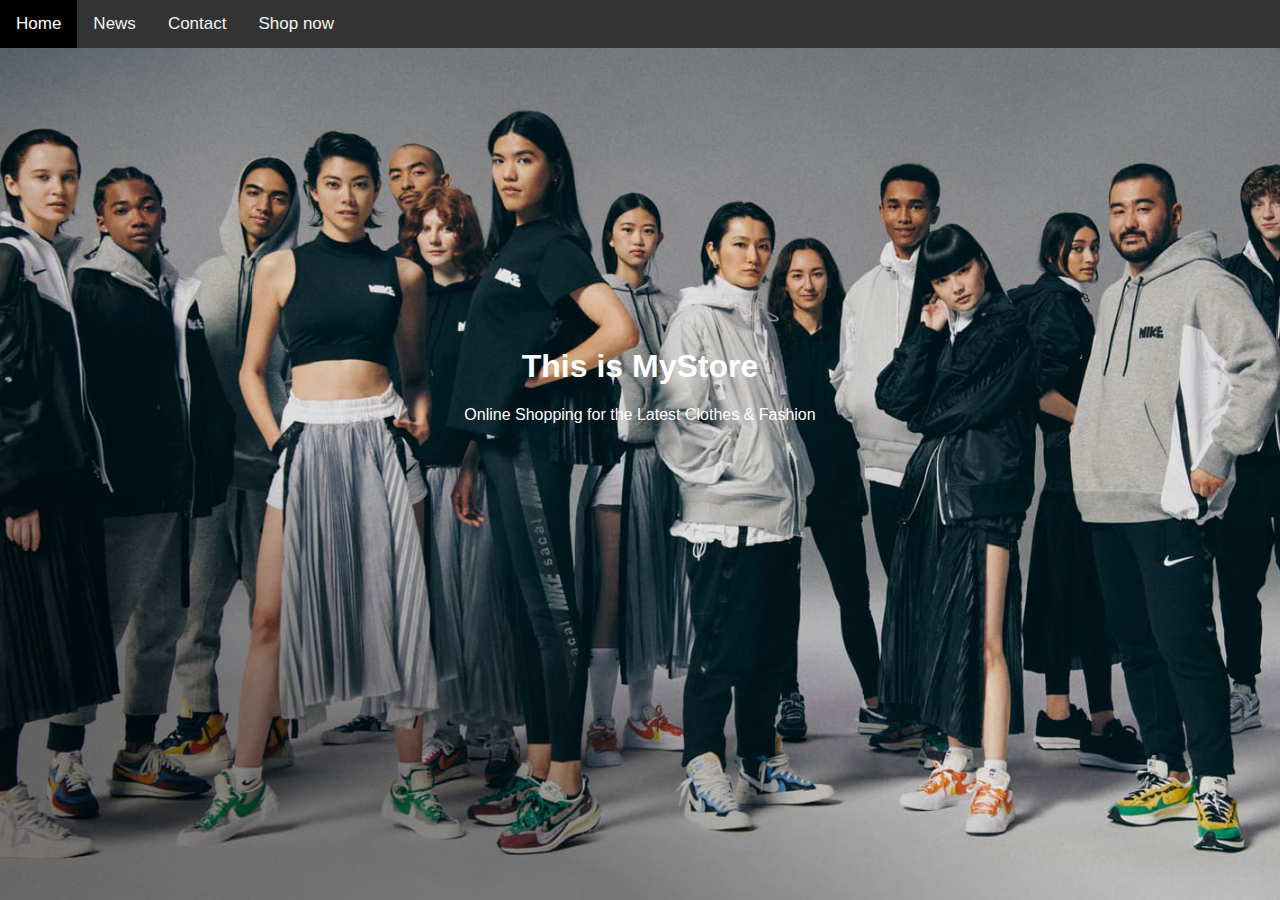
<file: index.html>
<!DOCTYPE html>
<html lang="en">
<head>
    <meta charset="UTF-8">
    <meta http-equiv="X-UA-Compatible" content="IE=edge">
    <meta name="viewport" content="width=device-width, initial-scale=1">
    <link rel="stylesheet" href="https://cdnjs.cloudflare.com/ajax/libs/font-awesome/4.7.0/css/font-awesome.min.css">
    <link rel="stylesheet" href="style.css">
</head>
<style>
    body {
      background-image: url('img/background.jpg');
      background-repeat: no-repeat;
      background-attachment: fixed;
      background-size: cover;
    }
    </style>
<body> 
<!--navbar-->  
<div class="topnav" id="myTopnav">
      <a href="index.html" class="active">Home</a>
      <a href="News.html">News</a>
      <a href="Contact.html">Contact</a>
      <a href="shop.html">Shop now</a>
      <a href="javascript:void(0);" class="icon" onclick="myFunction()">
        <i class="fa fa-bars"></i>
      </a>
</div>    
<script>
    function myFunction() {
      var x = document.getElementById("myTopnav");
      if (x.className === "topnav") {
        x.className += " responsive";
      } else {
        x.className = "topnav";
      }
    }
</script>
<!--Title-->
<div >
<h1 style="font: size 50px;; text-align: center;margin-top:300px; color:#fff;">This is MyStore</h1>
<p style="font: size 20px;; text-align: center; color: #fff;"> Online Shopping for the Latest Clothes & Fashion</p>
</div>




</body>
</html>
</file>
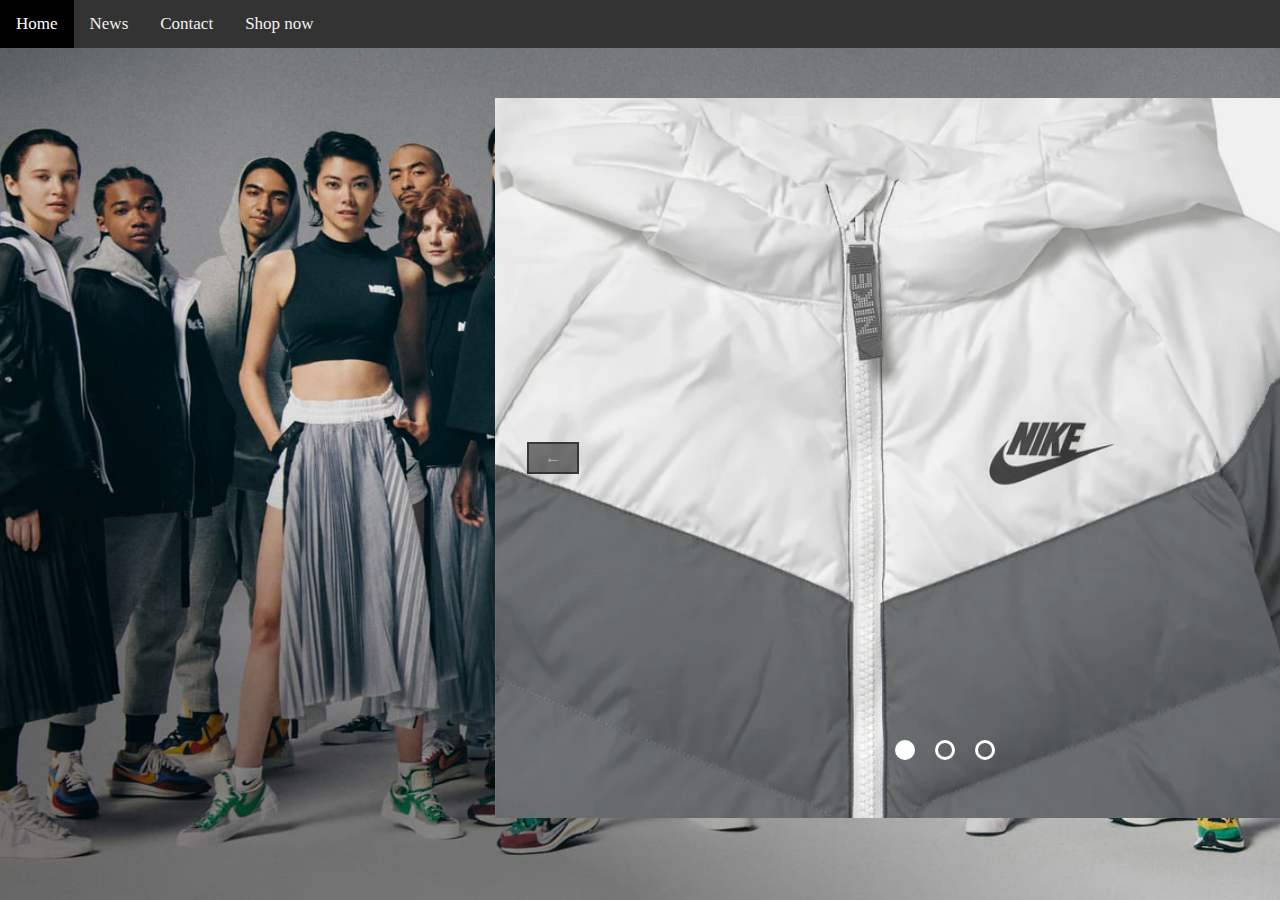
<file: News.html>
<!DOCTYPE html>
<html lang="en">
<head>
    <meta charset="UTF-8">
    <meta http-equiv="X-UA-Compatible" content="IE=edge">
    <meta name="viewport" content="width=device-width, initial-scale=1.0">
    <link rel="stylesheet" href="News.css">
    <title>News</title>
    <style>
      body {
        background-image: url('img/background.jpg');
        background-repeat: no-repeat;
        background-attachment: fixed;
        background-size: cover;
      }
      </style>
</head>
<body>
<!--navbar-->  
<div class="topnav" id="myTopnav">
  <a href="index.html" class="active">Home</a>
  <a href="News.html">News</a>
  <a href="Contact.html">Contact</a>
  <a href="shop.html">Shop now</a>
  <a href="javascript:void(0);" class="icon" onclick="myFunction()">
    <i class="fa fa-bars"></i>
  </a>
</div> 

<section class="carousel">
    <button class="slider-button slider-button-prev" data-slide-direction="prev">&#8592</button>
    <button class="slider-button slider-button-next" data-slide-direction="next">&#8594</button>
        <ul class="slides">
          <li class="slide" data-active-slide>
            <img src="img/carousel1.jpg" alt="Image1" />
          </li>
          <li class="slide">
            <img src="img/carousel2.jpg" alt="Nature Image #2" />
          </li>
          <li class="slide">
            <img src="img/carousel3.jpg" alt="Nature Image #3" />
          </li>
        </ul>
        <div class="slides-circles">
          <div data-active-slide></div>
          <div></div>
          <div></div>
        </div>
      </section>
      
      
      
      
<script src="script.js"></script>
</body>
</html>
</file>
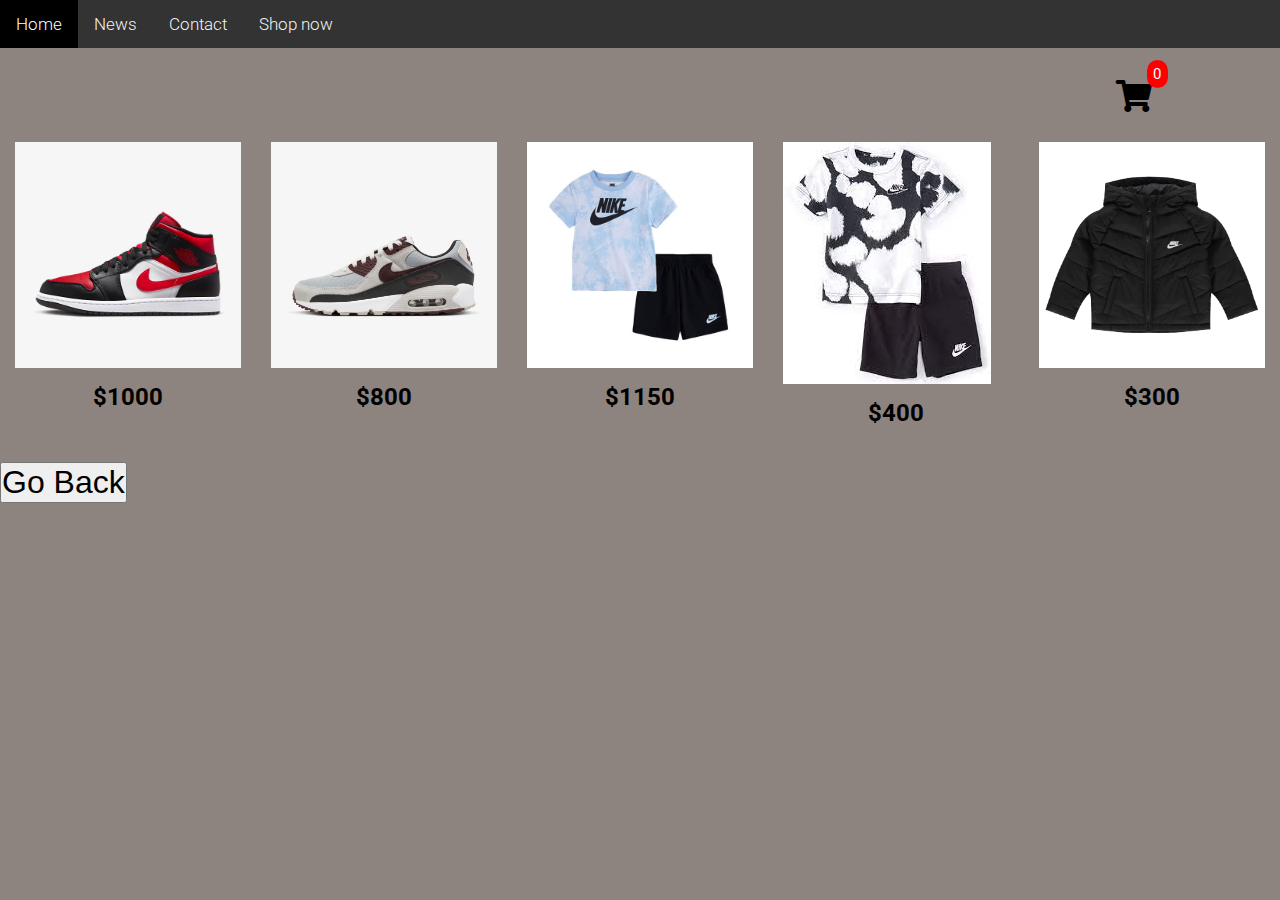
<file: shop.html>
<!DOCTYPE html>
<html lang="en">
  <head>
    <meta charset="utf-8">
    <meta name="viewport" content="width=device-width, initial-scale=1">
    <meta name="author" content="CodeHim">
    <title>shopping-cart</title>
    <link rel="stylesheet" href="https://cdnjs.cloudflare.com/ajax/libs/font-awesome/5.15.1/css/all.min.css">
    <link rel="stylesheet" href="css/style.css">
	<link rel="stylesheet" href="css/demo.css">
  
  </head>
  <body>
    <!--navbar-->  
<div class="topnav" id="myTopnav">
  <a href="index.html" class="active">Home</a>
  <a href="News.html">News</a>
  <a href="Contact.html">Contact</a>
  <a href="shop.html">Shop now</a>
  <a href="javascript:void(0);" class="icon" onclick="myFunction()">
    <i class="fa fa-bars"></i>
  </a>
</div>    

 
<div class="cart-modal-overlay">
    <div class="cart-modal">
      <i id="close-btn" class="fas fa-times"></i>
        <h1 class="cart-is-empty">Cart is empty</h1>
      
        <div class="product-rows">
        </div>
        <div class="total">
          <h1 class="cart-total">TOTAL</h1>
            <span class="total-price">$0</span>
              <button class="purchase-btn">PURCHASE</button>
        </div>
      </div>
</div>

  <div class="cart-btn">
    <i id="cart" class="fas fa-shopping-cart"></i>
      <span class ="cart-quantity">0</span>
  </div>
<div class="items-container">
    <div class="card-1 card">
      <img class="product-image" src="img/model1.webp" alt="">
        <button class="add-to-cart">Add to cart</button>
          <span class="product-price">$1000</span>
</div>
<div class="card-2 card">
    <img class="product-image" src="img/model2.jpg" alt="">
    <button class="add-to-cart">Add to cart</button>
    <span class="product-price">$800</span>
</div>
<div class="card-3 card">
   <img class="product-image" src="img/model3.webp" alt="">
   <button class="add-to-cart">Add to cart</button>
   <span class="product-price">$1150</span>
</div>
<div class="card-4 card">
  <img   class="product-image" src="img/model4.webp" alt="">
 <button class="add-to-cart">Add to cart</button>
  <span class="product-price">$400</span>
</div>
<div class="card-5 card">
  <img class="product-image" src="img/model5.webp" alt="">
  <button class="add-to-cart">Add to cart</button>
  <span class="product-price">$300</span>
</div>
</div> 
<!--button-->
<button style="font-size: xx-large;margin-top: 20px;" onclick="goBack()">Go Back</button>
<script>
    function goBack() {
      window.history.back()
    }
    </script>

  
  <script  src="./js/script.js"></script>
  </body>
</html>
</file>
<file: style.css>
body {
  margin: 0;
  font-family: Arial, Helvetica, sans-serif;}


.topnav {
  overflow: hidden;
  background-color: #333;
}

.topnav a {
  float: left;
  display: block;
  color: #f2f2f2;
  text-align: center;
  padding: 14px 16px;
  text-decoration: none;
  font-size: 17px;
}

.topnav a:hover {
  background-color: #ddd;
  color: black;
}

.topnav a.active {
  background-color: black;
  color: white;
}

.topnav .icon {
  display: none;
}

@media screen and (max-width: 600px) {
  .topnav a:not(:first-child) {display: none;}
  .topnav a.icon {
    float: right;
    display: block;
  }
}

@media screen and (max-width: 600px) {
  .topnav.responsive {position: relative;}
  .topnav.responsive .icon {
    position: absolute;
    right: 0;
    top: 0;
  }
  .topnav.responsive a {
    float: none;
    display: block;
    text-align: left;
  }
}
</file>
<file: News.css>
*,
*::after,
*::before {
  margin: 0;
  padding: 0;
  box-sizing: border-box;
}

:root {
  --unhover-border-color: rgba(0, 0, 0, 0.5);
  --unhover-text-color: rgba(255, 255, 255, 0.5);
  --unhover-background-color: rgba(0, 0, 0, 0.5);

  --hover-border-color: rgba(0, 0, 0, 0.8);
  --hover-text-color: rgba(255, 255, 255, 0.8);
  --hover-background-color: rgba(0, 0, 0, 0.8);

  --transition-delay: 0.5s;
}

.carousel {
  position: relative;
  width: 100vh;
  height:80vh ;
  margin-left: 55vh;
  margin-top: 50px;
}

.slider-button {
  font-size: 1rem;
  padding: 5px 1rem;
  position: absolute;
  top: 50%;
  transform: translateY(-50%);
  background-color: var(--unhover-background-color);
  border: 2px solid var(--unhover-border-color);
  color: var(--unhover-text-color);
  z-index: 10;
  cursor: pointer;
}

.slider-button-prev {
  left: 2rem;
}

.slider-button-next {
  right: 2rem;
}

.slider-button:hover,
.slider-button:focus {
  background-color: var(--hover-background-color);
  border: 2px solid var(--hover-border-color);
  color: var(--hover-text-color);
}

ul.slides {
  list-style-type: none;
  height: 100%;
  width: 100%;
}

li.slide {
  position: absolute;
  top: 0;
  left: 0;
  height: 100%;
  width: 100%;
  overflow: hidden;
  opacity: 0;
  transition: opacity var(--transition-delay);
  transition-delay: var(--transition-delay);
}

.slide > img {
  height: 100%;
  width: 100%;
  object-fit: cover;
  object-position: center;
}

li.slide[data-active-slide] {
  opacity: 1;
}

.slides-circles {
  display: flex;
  position: absolute;
  bottom: 3rem;
  left: 50%;
  transform: translateX(-50%);
  overflow: hidden;
}

.slides-circles > div {
  height: 20px;
  width: 20px;
  margin: 10px;
  border: 3px solid white;
  border-radius: 50%;
  transition: background-color var(--transition-delay);
  transition-delay: var(--transition-delay);
}

.slides-circles > div[data-active-slide] {
  background-color: white;
}
navbar
body {
  margin: 0;
  font-family: Arial, Helvetica, sans-serif;}


.topnav {
  overflow: hidden;
  background-color: #333;
}

.topnav a {
  float: left;
  display: block;
  color: #f2f2f2;
  text-align: center;
  padding: 14px 16px;
  text-decoration: none;
  font-size: 17px;
}

.topnav a:hover {
  background-color: #ddd;
  color: black;
}

.topnav a.active {
  background-color: black;
  color: white;
}

.topnav .icon {
  display: none;
}

@media screen and (max-width: 600px) {
  .topnav a:not(:first-child) {display: none;}
  .topnav a.icon {
    float: right;
    display: block;
  }
}

@media screen and (max-width: 600px) {
  .topnav.responsive {position: relative;}
  .topnav.responsive .icon {
    position: absolute;
    right: 0;
    top: 0;
  }
  .topnav.responsive a {
    float: none;
    display: block;
    text-align: left;
  }
}
</file>
<file: css/style.css>
* {
    margin: 0;
    padding: 0;
  }
  
  img {
    max-width: 100%;
    display: block;
  }
  
  .cart-btn {
    position: relative;
    display: flex;
    justify-content: flex-end;
  }
  
  #cart {
    position: relative;
    font-size: 2rem;
    cursor: pointer;
    margin: 1em 4em 0 0;
  }
  
  .cart-quantity {
    color: white;
    background-color: red;
    padding: .2em .3em;
    position: absolute;
    margin: .8em 7.5em 0 0;
    right: 0;
    border: solid 2px red;
    border-radius: 15px;
    font-weight: bolder;
  }
  
  .items-container {
    display: grid;
    grid-template-columns: repeat(auto-fit, minmax(150px, 1fr));
    margin-top: 1em
  }
  
  .card {
  /*   width: 15rem; */
    margin: 1em;
    position: relative;
    overflow: hidden; 
    text-align: center
  }
  
  .card:hover .add-to-cart {
    transform: translateX(0);
  }
  
  .product-image {
    margin-bottom: 1em
  }
  
  .add-to-cart {
    background-color: black;
    color: white;
    position: absolute;
    right: 0;
    top: 65%;
    padding: .5em 1em; 
    transform: translateX(300px);
    transition: .5s ease;
    outline: none;
    border: none;
    cursor: pointer;
    font-weight: bolder;
    font-size: 1.2rem
  }
  
  .product-price {
    padding-top: 1em;
    font-weight: bold;
    font-size: 1.5rem;
  }
  
  .cart-modal-overlay {
    position: fixed;
    top: 0;
    left: 0;
    width: 100%;
    height: 100%;
    background-color: rgba(0, 0, 0, .5);
    z-index: 2;
    transform: translateX(-200%);
    transition: .5s ease-out;
    
  }
  
  .cart-modal {
    height: 100vh;
    width: 50%;
    background-color: rgb(50,50,50);
    float: right;
    overflow: scroll;
    overflow-x: hidden;
  }
  
  #close-btn {
    font-size: 1.5rem;
    float: right;
    margin: .5em 2em 0 0;
    color: white;
    cursor: pointer;
  }
  
  .cart-is-empty {
    color: white;
    text-align: center;
    font-size: 1.5rem;
    margin-bottom: 1em;
    display: none;
    
  }
  
  .total {
    text-align: center;
    margin: 2em 0 2em 0;
  /*   display: none; */
  }
  
  .cart-total {
    color: white;
  }
  
  .total-price {
    color: white;
    font-size: 2rem;
    display: block;
  }
  
  .purchase-btn {
    font-size: 1rem;
    font-weight: bolder;
    background-color: green;
    color: white;
    padding: 1em 2em;
    border-radius: 10px;
    outline: none;
    border: none;
    cursor: pointer;
    margin: 2em 0 1em 0;
  }
  
  .product-rows {
    margin-top: 3em;
    width: 95%;
    margin-left: auto;
    margin-right: auto;
    
  }
  
  .product-row {
    display: flex;
    align-items: center;
  }
  
  .cart-image {
    width: 10rem;
    margin: 1em;
  }
  
  .cart-price {
    color: white;
    font-size: 1.5rem;
    font-weight: bolder;
  }
  
  .product-quantity {
    width: 4rem;
    font-size: 2rem;
    margin-left: 3rem;
  }
  
  .remove-btn {
    padding: 1em 2em;
    background-color: red;
    color: white;
    outline: none;
    border: none;
    cursor: pointer;
    margin-left: 3rem;
    font-weight: bolder;
    font-size: 1rem;
  }
  
  .remove-btn:active {
    transform: translateY(5px);
  }
  
  @media (max-width: 1000px){
    .cart-modal {
      width: 100vw;
    } 
    
    .product-row {
      flex-direction: column;
      text-align: center;
      margin-bottom: 2em;
    }
    
    .remove-btn {
      margin: 0
    }
    
    .product-quantity {
      margin: .5em 0 .5em 0
    }
  }

  
  navbar 
  
body {
  margin: 0;
  font-family: Arial, Helvetica, sans-serif;}


.topnav {
  overflow: hidden;
  background-color: #333;
}

.topnav a {
  float: left;
  display: block;
  color: #f2f2f2;
  text-align: center;
  padding: 14px 16px;
  text-decoration: none;
  font-size: 17px;
}

.topnav a:hover {
  background-color: #ddd;
  color: black;
}

.topnav a.active {
  background-color: black;
  color: white;
}

.topnav .icon {
  display: none;
}

@media screen and (max-width: 600px) {
  .topnav a:not(:first-child) {display: none;}
  .topnav a.icon {
    float: right;
    display: block;
  }
}

@media screen and (max-width: 600px) {
  .topnav.responsive {position: relative;}
  .topnav.responsive .icon {
    position: absolute;
    right: 0;
    top: 0;
  }
  .topnav.responsive a {
    float: none;
    display: block;
    text-align: left;
  }
}
</file>
<file: css/demo.css>
@import url('https://fonts.googleapis.com/css?family=Roboto&display=swap');
@import url('https://stackpath.bootstrapcdn.com/font-awesome/4.7.0/css/font-awesome.min.css');
*{ margin: 0; padding: 0;}
body{
  font-family: 'Roboto', sans-serif;
  font-style: normal;
  font-weight: 300;
  font-smoothing: antialiased;
-webkit-font-smoothing: antialiased;
-moz-osx-font-smoothing: grayscale;
  font-size: 15px;
  background: rgb(141, 132, 127);
}
a.btn {
  text-decoration: none;
  color: #666;
   border: 2px solid #666;
   padding: 10px 15px;
   display: inline-block;
   margin-left: 5px;
}
a.btn:hover{
   background: #666;
   color: #fff;
    transition: .3s;
-webkit-transition: .3s;
}
.btn:before{
  font-family: FontAwesome;
  font-weight: normal;
  margin-right: 10px;
}
.github:before{content: "\f09b"}
.down:before{content: "\f019"}
.back:before{content:"\f112"}
.credit{
    background: #fff;
    padding: 12px;
    font-size: 9pt;
    text-align: center;
    color: #333;
    margin-top: 40px;

}
.credit span:before{
   font-family: FontAwesome;
   color: #e41b17;
   content: "\f004";


}
.credit a{
   color: #333;
   text-decoration: none;
}
.credit a:hover{
   color: #1DBF73; 
}
.credit a:hover:after{
    font-family: FontAwesome;
    content: "\f08e";
    font-size: 9pt;
    position: absolute;
    margin: 3px;
}
main{
  background: #fff;
  padding:: 20px;
  
}

article li{
   color: #444;
   font-size: 15px;
   margin-left: 33px;
   line-height: 1.5;
   padding: 5px;
}
article h1,
article h2,
article h3,
article h4,
article p{
   padding: 14px;
   color: #333;
}
article p{
   font-size: 15px;
    line-height: 1.5;
}
 
@media only screen and (min-width: 1280px){
    main{
      max-width: 960px;
      margin-left: auto;
      margin-right: auto; 
      padding: 24px;
    }


}

.set-overlayer,
.set-glass,
.set-sticky {
	cursor: pointer;
	height: 45px;
	line-height: 45px;
	padding: 0 15px;
	color: #333;
	font-size: 16px;
}
.set-overlayer:after,
.set-glass:after,
.to-active:after,
.set-sticky:after {
	font-family: FontAwesome;
	font-size: 18pt;
	position: relative;
	float: right;
}
.set-overlayer:after,
.set-glass:after,
.set-sticky:after {
	content: "\f204";
	transition: .6s;
}

.to-active:after {
	content: "\f205";
	color: #008080;
	transition: .6s;
}
.set-overlayer,
.set-glass,
.set-sticky,
.source,
.theme-tray {
	margin: 10px;
	background: #f2f2f2;
	border-radius: 5px;
	border: 2px solid #f1f1f1;
	box-sizing: border-box;
}
/* Syntax Highlighter*/

pre.prettyprint {
	padding: 15px !important;
   margin: 10px;
	border: 0 !important;
  background: #f2f2f2;
  overflow: auto;
}

.source {
	white-space: pre;
	overflow: auto;
	max-height: 400px;
}
code{
    border:1px solid #ddd;
    padding: 2px;
    border-radius: 2px;
}
</file>
